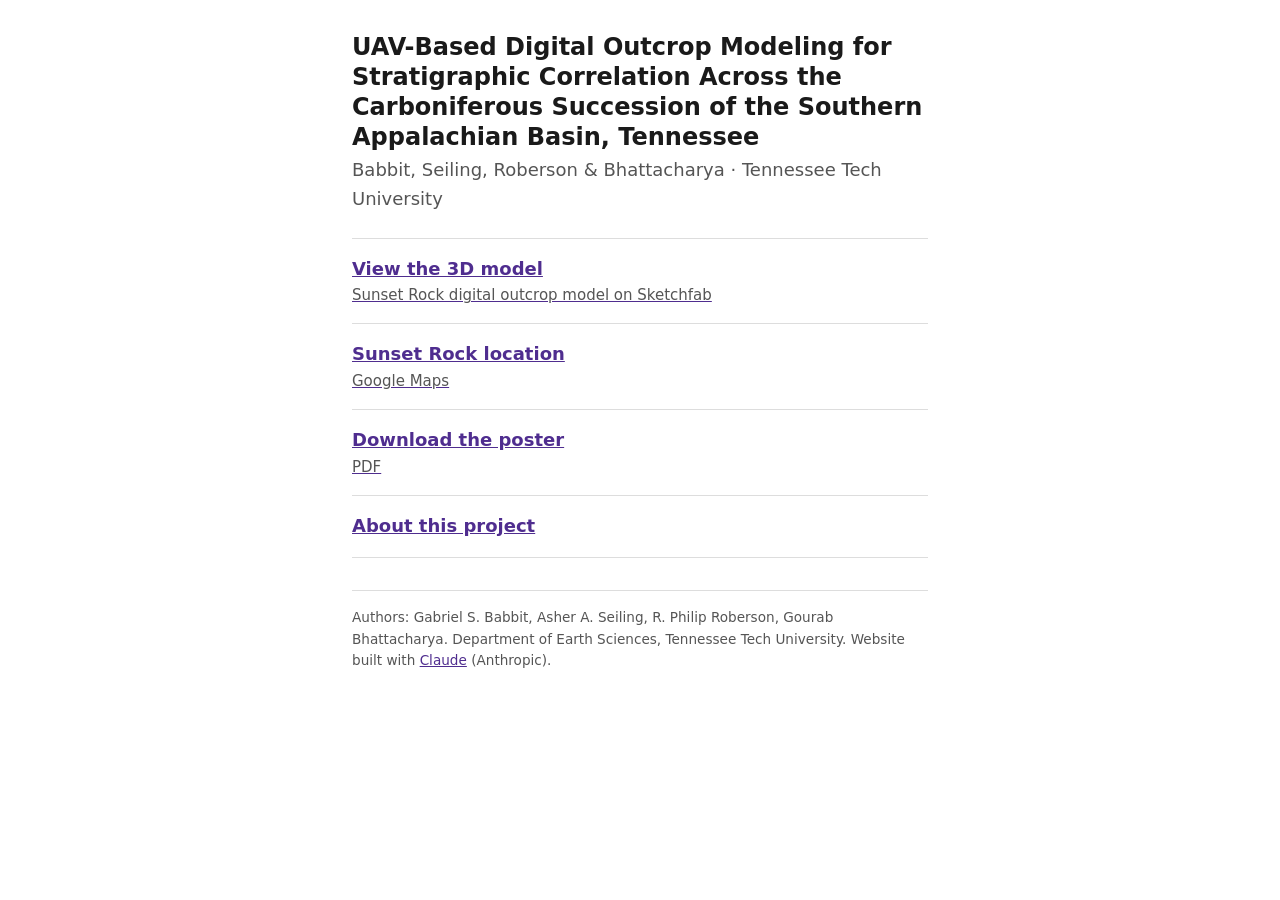
<file: index.html>
<!doctype html>
<html lang="en">
<head>
<meta charset="utf-8">
<meta name="viewport" content="width=device-width,initial-scale=1">
<title>UAV Digital Outcrop Modeling</title>
<meta name="description" content="Links for the poster: UAV-Based Digital Outcrop Modeling for Stratigraphic Correlation Across the Carboniferous Succession of the Southern Appalachian Basin, Tennessee.">
<link rel="stylesheet" href="style.css">
</head>
<body>
<h1>UAV-Based Digital Outcrop Modeling for Stratigraphic Correlation Across the Carboniferous Succession of the Southern Appalachian Basin, Tennessee</h1>
<p class="sub">Babbit, Seiling, Roberson &amp; Bhattacharya &middot; Tennessee Tech University</p>

<ul class="links">
  <li><a href="https://sketchfab.com/3d-models/sunsetrock-797e473890354feca47d51660a999d88">View the 3D model<small>Sunset Rock digital outcrop model on Sketchfab</small></a></li>
  <li><a href="https://maps.app.goo.gl/EUyKY7di2PY4FHv7A">Sunset Rock location<small>Google Maps</small></a></li>
  <li><a href="poster.pdf">Download the poster<small>PDF</small></a></li>
  <li><a href="about.html">About this project</a></li>
</ul>

<footer>
Authors: Gabriel S. Babbit, Asher A. Seiling, R. Philip Roberson, Gourab Bhattacharya.
Department of Earth Sciences, Tennessee Tech University.
Website built with <a href="https://claude.ai">Claude</a> (Anthropic).
</footer>
</body>
</html>
</file>
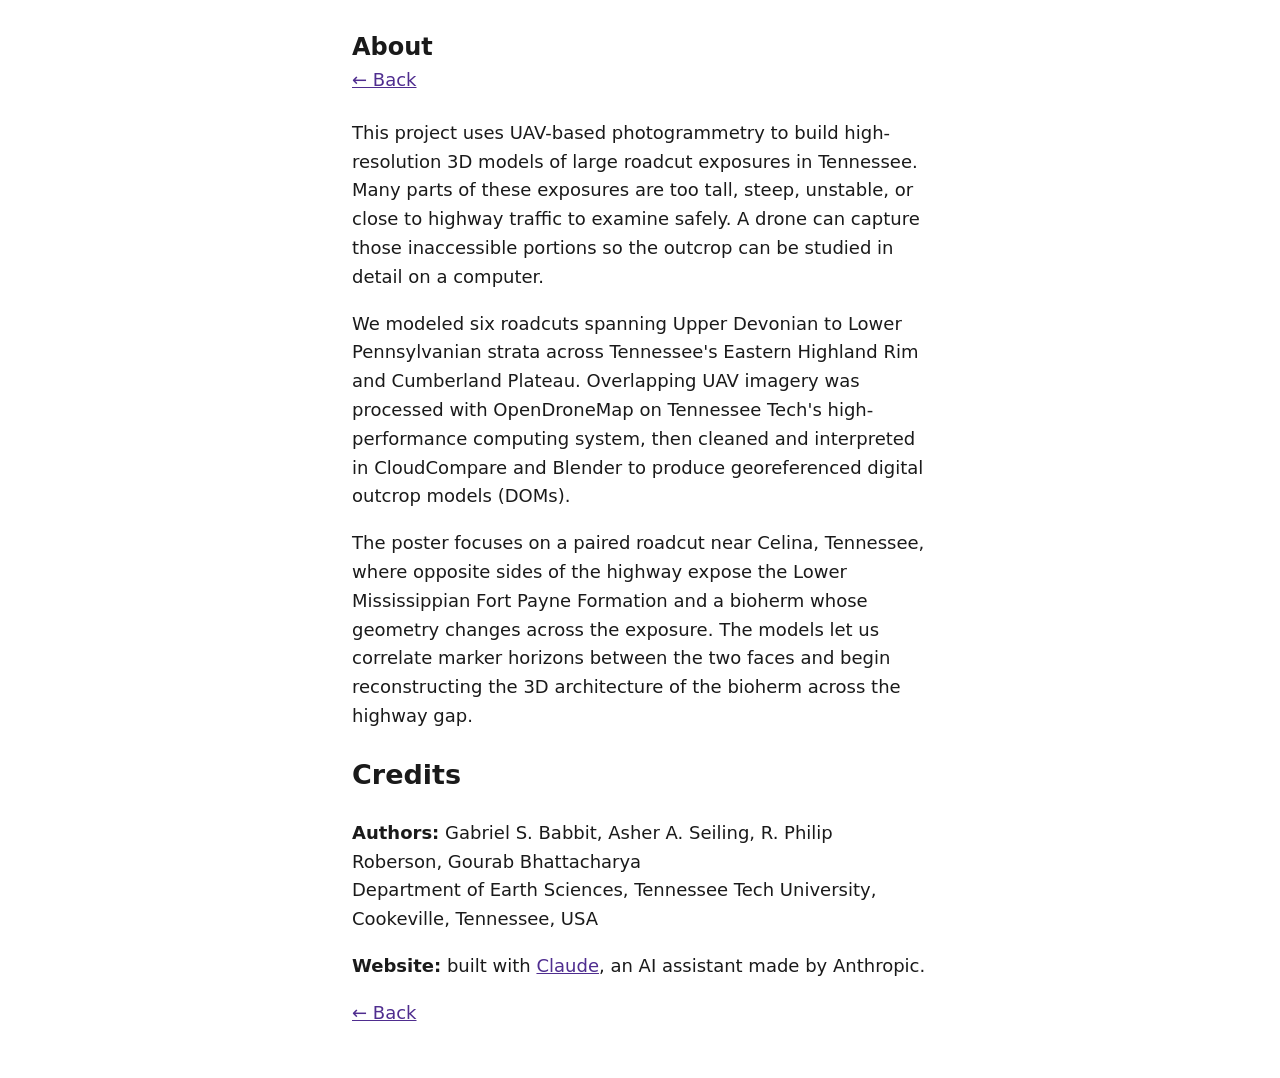
<file: about.html>
<!doctype html>
<html lang="en">
<head>
<meta charset="utf-8">
<meta name="viewport" content="width=device-width,initial-scale=1">
<title>About &middot; UAV Digital Outcrop Modeling</title>
<link rel="stylesheet" href="style.css">
</head>
<body>
<h1>About</h1>
<p class="sub"><a href="index.html">&larr; Back</a></p>

<p>This project uses UAV-based photogrammetry to build high-resolution 3D models of large roadcut exposures in Tennessee. Many parts of these exposures are too tall, steep, unstable, or close to highway traffic to examine safely. A drone can capture those inaccessible portions so the outcrop can be studied in detail on a computer.</p>

<p>We modeled six roadcuts spanning Upper Devonian to Lower Pennsylvanian strata across Tennessee's Eastern Highland Rim and Cumberland Plateau. Overlapping UAV imagery was processed with OpenDroneMap on Tennessee Tech's high-performance computing system, then cleaned and interpreted in CloudCompare and Blender to produce georeferenced digital outcrop models (DOMs).</p>

<p>The poster focuses on a paired roadcut near Celina, Tennessee, where opposite sides of the highway expose the Lower Mississippian Fort Payne Formation and a bioherm whose geometry changes across the exposure. The models let us correlate marker horizons between the two faces and begin reconstructing the 3D architecture of the bioherm across the highway gap.</p>

<h2>Credits</h2>
<p><strong>Authors:</strong> Gabriel S. Babbit, Asher A. Seiling, R. Philip Roberson, Gourab Bhattacharya<br>
Department of Earth Sciences, Tennessee Tech University, Cookeville, Tennessee, USA</p>
<p><strong>Website:</strong> built with <a href="https://claude.ai">Claude</a>, an AI assistant made by Anthropic.</p>

<p><a href="index.html">&larr; Back</a></p>
</body>
</html>
</file>
<file: style.css>
:root{--bg:#fff;--fg:#1a1a1a;--muted:#555;--link:#4f2d8f;--rule:#ddd}
@media (prefers-color-scheme:dark){:root{--bg:#121212;--fg:#eee;--muted:#aaa;--link:#b9a0ff;--rule:#333}}
body{font:18px/1.6 system-ui,sans-serif;background:var(--bg);color:var(--fg);max-width:36rem;margin:0 auto;padding:2rem 16px}
h1{font-size:1.5rem;line-height:1.25;margin:0 0 .25rem}
a{color:var(--link)}
p.sub{color:var(--muted);margin:0 0 1.5rem}
ul.links{list-style:none;padding:0;margin:0 0 2rem}
ul.links li{border-top:1px solid var(--rule)}
ul.links li:last-child{border-bottom:1px solid var(--rule)}
ul.links a{display:block;padding:1rem 0;font-weight:600}
ul.links small{display:block;font-weight:400;color:var(--muted)}
footer{font-size:.85rem;color:var(--muted);border-top:1px solid var(--rule);padding-top:1rem}
</file>
